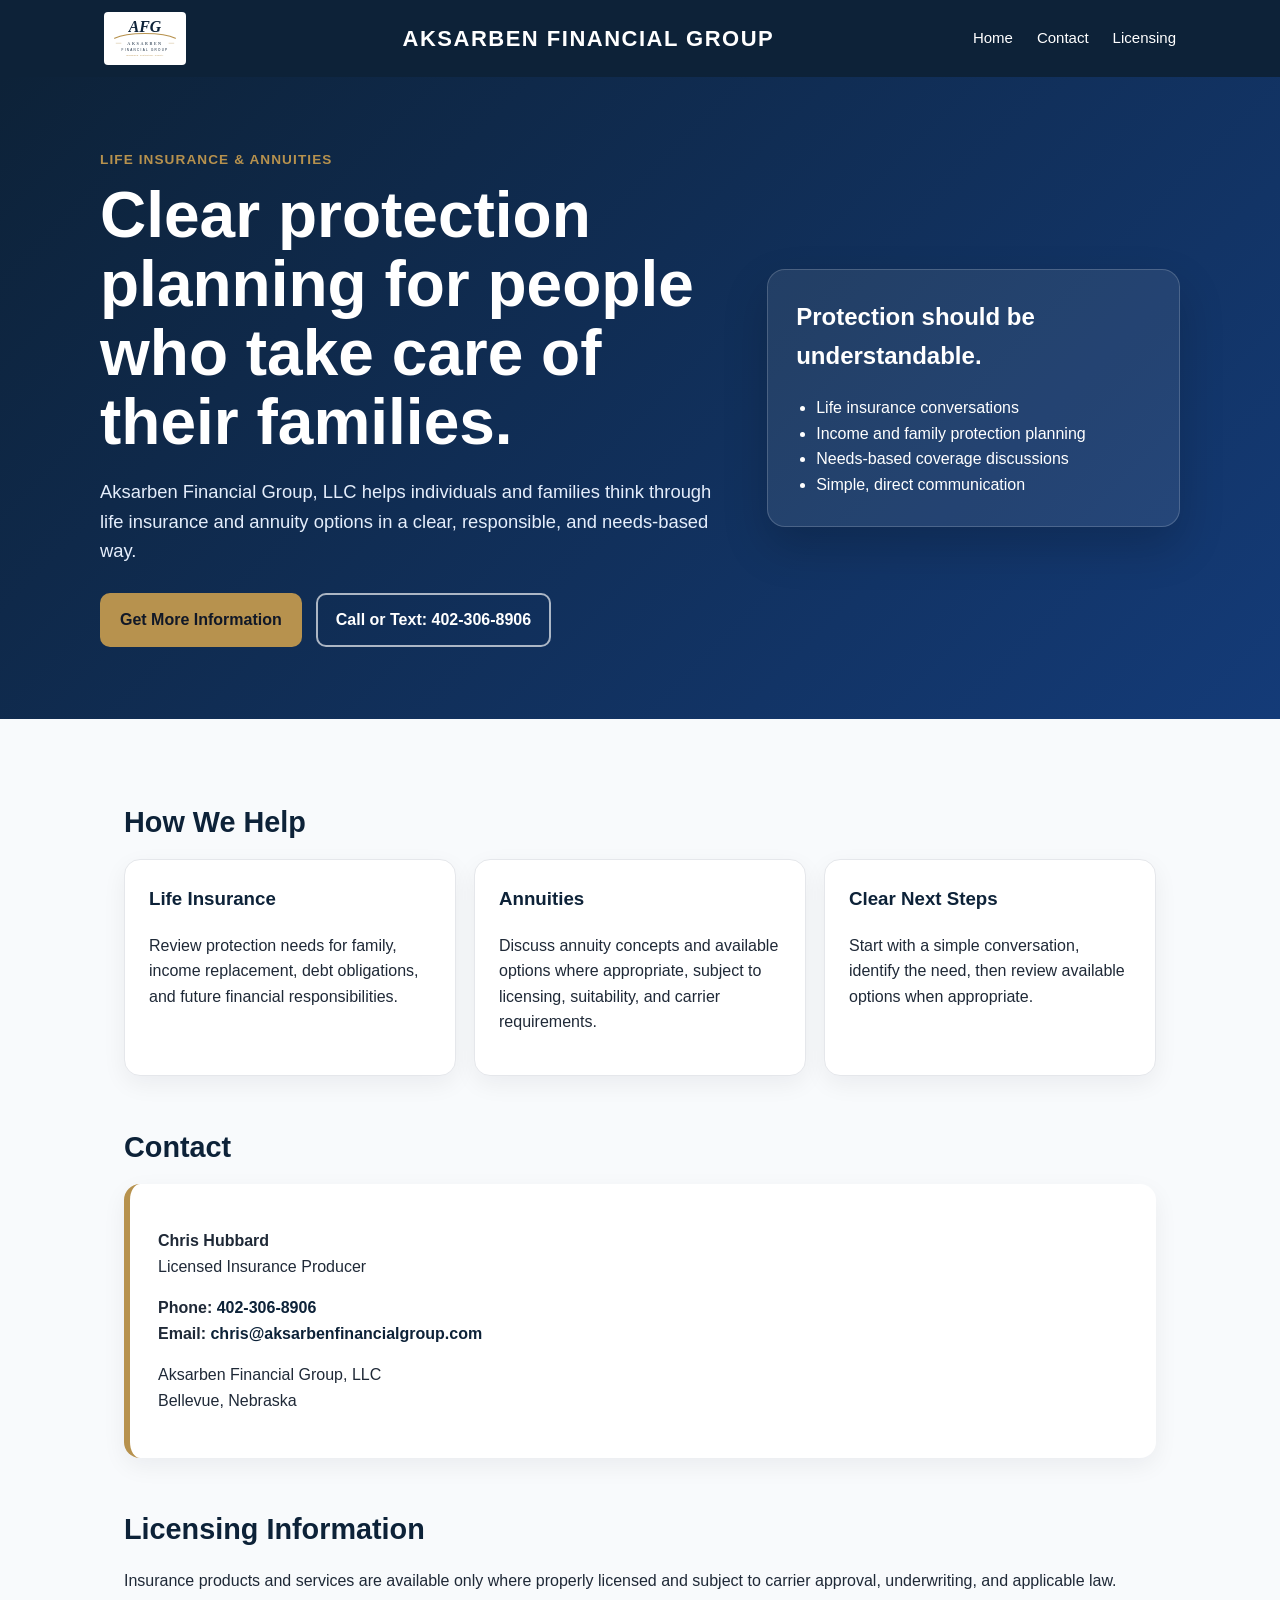
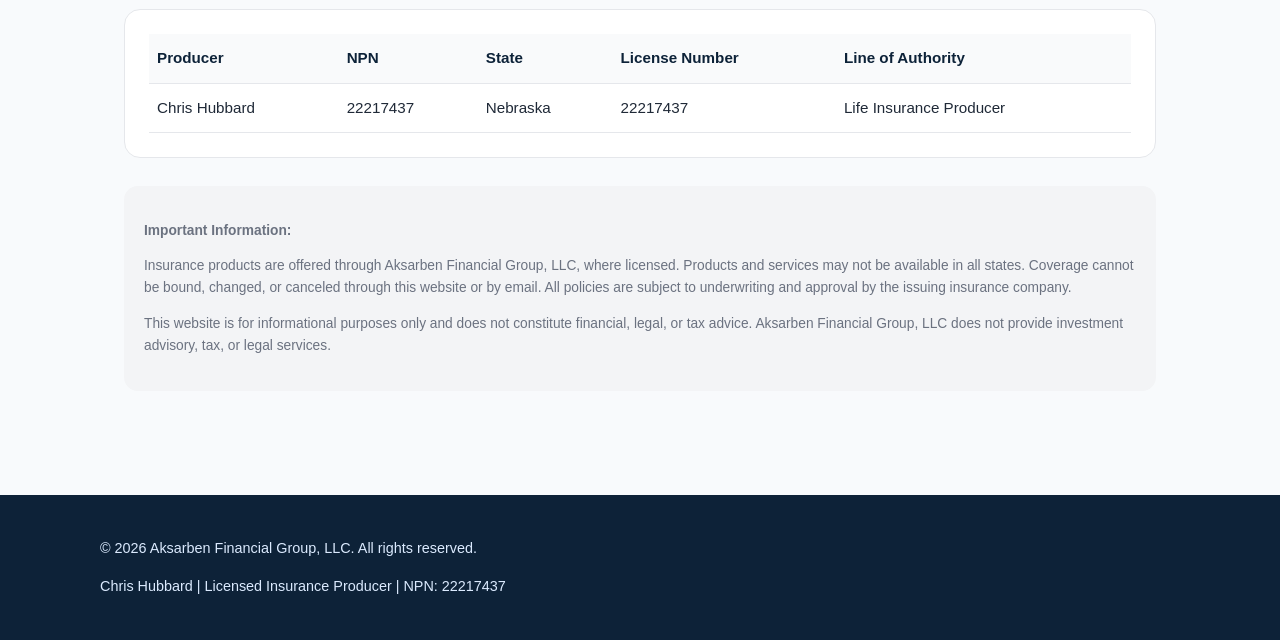
<file: index.html>
<!DOCTYPE html>
<html lang="en">
<head>
  <meta charset="UTF-8" />
  <meta name="viewport" content="width=device-width, initial-scale=1.0" />
  <meta name="description" content="Aksarben Financial Group, LLC provides life insurance and annuity protection planning with clear, responsible guidance." />
  <title>Aksarben Financial Group, LLC | Life Insurance & Annuities</title>
<link rel="icon" type="image/svg+xml" href="favicon.ico">
  <link rel="stylesheet" href="css/styles.css">
</head>

<body>
  <header class="top-bar">
  <div class="top-bar-inner">

    <a href="index.html" class="logo-link" aria-label="Aksarben Financial Group home">
      <img src="logo.svg" alt="Aksarben Financial Group logo" class="site-logo">
    </a>

    <div class="brand">AKSARBEN FINANCIAL GROUP</div>

    <nav class="nav-links" aria-label="Main navigation">
      <a href="index.html">Home</a>
      <a href="index.html#contact">Contact</a>
      <a href="index.html#licensing">Licensing</a>
    </nav>

  </div>
</header>

  <section class="hero">
    <div class="hero-inner">
      <div>
        <div class="eyebrow">Life Insurance & Annuities</div>
        <h1>Clear protection planning for people who take care of their families.</h1>
        <p>
          Aksarben Financial Group, LLC helps individuals and families think through life insurance and annuity options in a clear, responsible, and needs-based way.
        </p>
        <div class="button-row">
          <a class="btn btn-primary" href="cardscan.html">Get More Information</a>
          <a class="btn btn-secondary" href="tel:4023068906">Call or Text: 402-306-8906</a>
        </div>
      </div>

      <div class="hero-card" aria-label="Protection planning summary">
        <h2>Protection should be understandable.</h2>
        <ul>
          <li>Life insurance conversations</li>
          <li>Income and family protection planning</li>
          <li>Needs-based coverage discussions</li>
          <li>Simple, direct communication</li>
        </ul>
      </div>
    </div>
  </section>

  <main>
    <section id="services" class="section">
      <h2>How We Help</h2>
      <div class="grid">
        <div class="card">
          <h3>Life Insurance</h3>
          <p>
            Review protection needs for family, income replacement, debt obligations, and future financial responsibilities.
          </p>
        </div>
        <div class="card">
          <h3>Annuities</h3>
          <p>
            Discuss annuity concepts and available options where appropriate, subject to licensing, suitability, and carrier requirements.
          </p>
        </div>
        <div class="card">
          <h3>Clear Next Steps</h3>
          <p>
            Start with a simple conversation, identify the need, then review available options when appropriate.
          </p>
        </div>
      </div>
    </section>

    <section id="contact" class="section">
      <h2>Contact</h2>
      <div class="contact-panel">
        <p><strong>Chris Hubbard</strong><br />Licensed Insurance Producer</p>
        <p>
          <strong>Phone:</strong> <a href="tel:4023068906">402-306-8906</a><br />
          <strong>Email:</strong> <a href="mailto:chris@aksarbenfinancialgroup.com">chris@aksarbenfinancialgroup.com</a>
        </p>
        <p>
          Aksarben Financial Group, LLC<br />
          Bellevue, Nebraska
        </p>
      </div>
    </section>

    <section id="licensing" class="section">
      <h2>Licensing Information</h2>
      <p>
        Insurance products and services are available only where properly licensed and subject to carrier approval, underwriting, and applicable law.
      </p>

      <div class="license-box">
        <table aria-label="Insurance licensing information">
          <thead>
            <tr>
              <th>Producer</th>
              <th>NPN</th>
              <th>State</th>
              <th>License Number</th>
              <th>Line of Authority</th>
            </tr>
          </thead>
          <tbody>
            <tr>
              <td>Chris Hubbard</td>
              <td>22217437</td>
              <td>Nebraska</td>
              <td>22217437</td>
              <td>Life Insurance Producer</td>
            </tr>

            <!--
              ADD FUTURE STATE LICENSES HERE

              Copy/paste this block inside <tbody> and update the values:

              <tr>
                <td>Chris Hubbard</td>
                <td>22217437</td>
                <td>STATE NAME</td>
                <td>STATE LICENSE NUMBER</td>
                <td>Life Insurance Producer</td>
              </tr>

              Notes:
              - Only add a state after the license is active/approved.
              - Use the state-specific license number if different from your NPN.
              - If Aksarben Financial Group, LLC later receives a separate business entity/agency license, add a separate section below this table for business entity licensing.
            -->
          </tbody>
        </table>
      </div>

      <div class="disclaimer">
        <p><strong>Important Information:</strong></p>
        <p>
          Insurance products are offered through Aksarben Financial Group, LLC, where licensed. Products and services may not be available in all states. Coverage cannot be bound, changed, or canceled through this website or by email. All policies are subject to underwriting and approval by the issuing insurance company.
        </p>
        <p>
          This website is for informational purposes only and does not constitute financial, legal, or tax advice. Aksarben Financial Group, LLC does not provide investment advisory, tax, or legal services.
        </p>
      </div>
    </section>
  </main>

  <footer>
    <div class="footer-inner">
      <p>
        © 2026 Aksarben Financial Group, LLC. All rights reserved.
      </p>
      <p>
        Chris Hubbard | Licensed Insurance Producer | NPN: 22217437
      </p>
    </div>
  </footer>
</body>
</html>
</file>
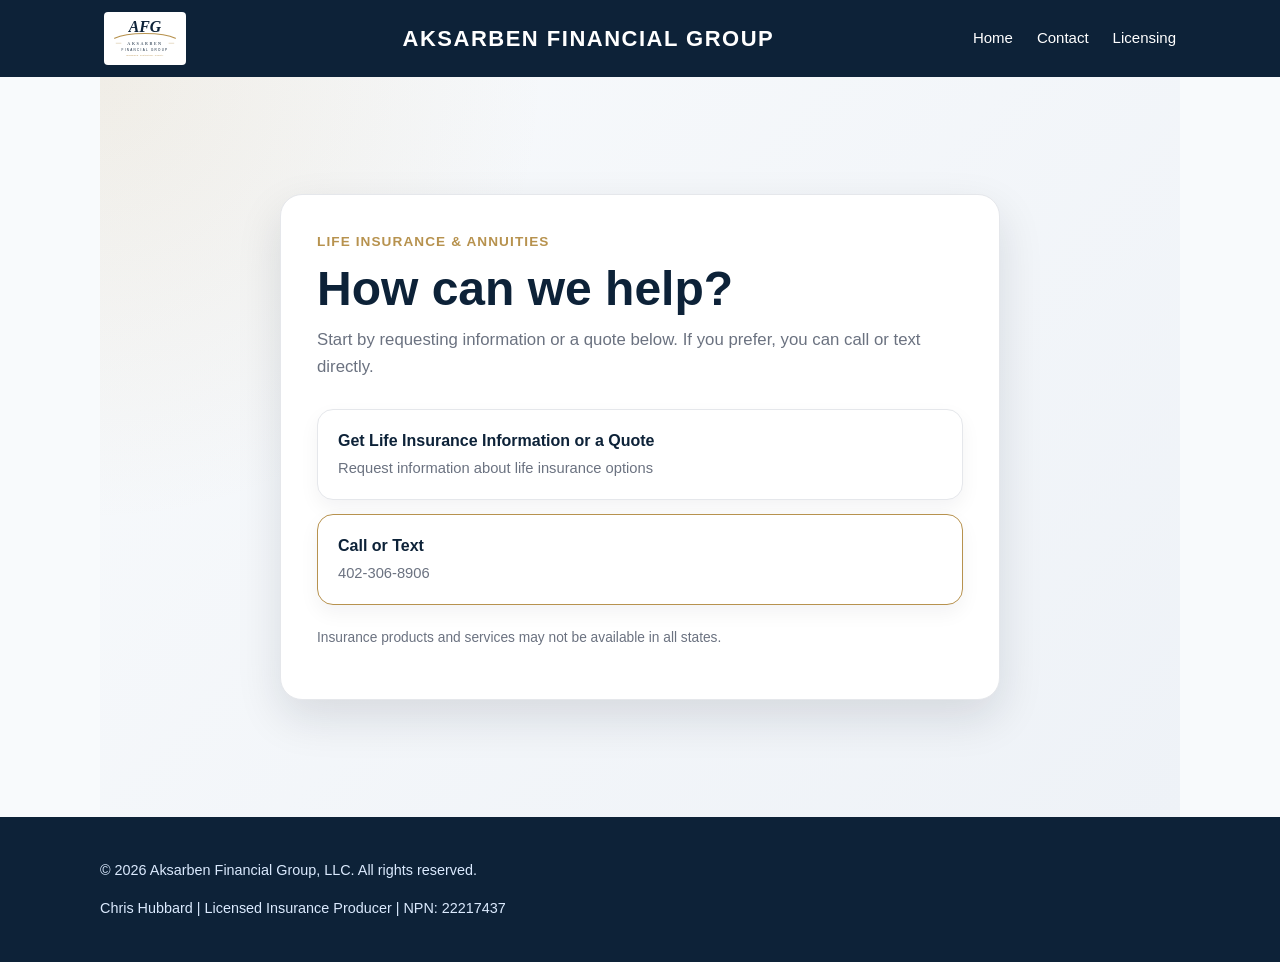
<file: cardscan.html>
<!DOCTYPE html>
<html lang="en">
<head>
  <meta charset="UTF-8" />
  <meta name="viewport" content="width=device-width, initial-scale=1.0" />

  <meta name="description" content="Connect with Aksarben Financial Group, LLC for life insurance and annuity information." />

  <title>Connect | Aksarben Financial Group, LLC</title>
<link rel="icon" type="image/svg+xml" href="favicon.svg">
  <link rel="stylesheet" href="css/styles.css" />
</head>

<body>
  <header class="top-bar">
  <div class="top-bar-inner">

    <a href="index.html" class="logo-link" aria-label="Aksarben Financial Group home">
      <img src="logo.svg" alt="Aksarben Financial Group logo" class="site-logo">
    </a>

    <div class="brand">AKSARBEN FINANCIAL GROUP</div>

    <nav class="nav-links" aria-label="Main navigation">
      <a href="index.html">Home</a>
      <a href="index.html#contact">Contact</a>
      <a href="index.html#licensing">Licensing</a>
    </nav>

  </div>
</header>

  <main class="scan-page">
    <section class="scan-card" aria-labelledby="scan-title">
      <div class="eyebrow">Life Insurance & Annuities</div>

      <h1 id="scan-title">How can we help?</h1>

      <p class="scan-intro">
        Start by requesting information or a quote below. If you prefer, you can call or text directly.
      </p>

      <div class="scan-actions">
	  <!---
        <a class="scan-button scan-button-primary" href="https://forms.cloud.microsoft/r/FBvqbu8382" target="_blank" rel="noopener">
          Get Started / Contact
          <span>General questions or request more information</span>
        </a>
		--->

        <a class="scan-button" href="https://forms.cloud.microsoft/r/qTcnYpyQWf" target="_blank" rel="noopener">
          Get Life Insurance Information or a Quote
          <span>Request information about life insurance options</span>
        </a>

<!---
        <a class="scan-button" href="https://forms.cloud.microsoft/r/kkmqrJYsVf" target="_blank" rel="noopener">
          Lead Capture Form
          <span>Basic intake for follow-up</span>
        </a>
		--->

        <a class="scan-button scan-button-secondary" href="tel:4023068906">
          Call or Text
          <span>402-306-8906</span>
        </a>
      </div>

      <p class="scan-note">
        Insurance products and services may not be available in all states.
      </p>
    </section>
  </main>

  <footer>
    <div class="footer-inner">
      <p>
        © 2026 Aksarben Financial Group, LLC. All rights reserved.
      </p>
      <p>
        Chris Hubbard | Licensed Insurance Producer | NPN: 22217437
      </p>
    </div>
  </footer>
</body>
</html>
</file>
<file: css/styles.css>
:root {
  --navy: #0D2238;
  --navy-soft: #143B78;
  --gold: #B7924E;
  --text: #1f2937;
  --muted: #6b7280;
  --bg: #f8fafc;
  --white: #ffffff;
  --border: #e5e7eb;
}

* {
  box-sizing: border-box;
}

body {
  margin: 0;
  font-family: Arial, Helvetica, sans-serif;
  color: var(--text);
  background: var(--bg);
  line-height: 1.6;
}

a {
  color: var(--navy);
  text-decoration: none;
  font-weight: 600;
}

a:hover {
  text-decoration: underline;
}

/* Header / Top Bar */

.top-bar {
  background: var(--navy);
  color: var(--white);
  padding: 12px 0;
}

.top-bar-inner {
  max-width: 1120px;
  margin: 0 auto;
  padding: 0 24px;
  display: grid;
  grid-template-columns: 100px 1fr auto;
  align-items: center;
  gap: 24px;
}

.logo-link {
  display: flex;
  align-items: center;
}

.site-logo {
  width: 82px;
  height: auto;
  display: block;
  background: var(--white);
  padding: 4px;
  border-radius: 4px;
}

.brand {
  color: var(--white);
  font-size: 22px;
  font-weight: 800;
  letter-spacing: 1.5px;
  text-align: center;
  white-space: nowrap;
}

.nav-links {
  display: flex;
  gap: 24px;
  align-items: center;
}

.nav-links a {
  color: var(--white);
  text-decoration: none;
  font-size: 15px;
  font-weight: 500;
}

.nav-links a:hover {
  color: var(--gold);
  text-decoration: none;
}

/* Hero */

.hero {
  background: linear-gradient(135deg, var(--navy), var(--navy-soft));
  color: var(--white);
  padding: 72px 24px;
}

.hero-inner {
  max-width: 1080px;
  margin: 0 auto;
  display: grid;
  grid-template-columns: 1.5fr 1fr;
  gap: 48px;
  align-items: center;
}

.eyebrow {
  color: var(--gold);
  font-weight: 700;
  letter-spacing: 0.08em;
  text-transform: uppercase;
  font-size: 0.85rem;
  margin-bottom: 10px;
}

h1 {
  font-size: clamp(2.1rem, 5vw, 4rem);
  line-height: 1.08;
  margin: 0 0 20px;
}

.hero p {
  font-size: 1.15rem;
  max-width: 650px;
  margin: 0 0 28px;
  color: #e5eefc;
}

.button-row {
  display: flex;
  gap: 14px;
  flex-wrap: wrap;
}

.btn {
  display: inline-block;
  padding: 12px 18px;
  border-radius: 10px;
  font-weight: 700;
  text-align: center;
  border: 2px solid transparent;
}

.btn-primary {
  background: var(--gold);
  color: #111827;
}

.btn-secondary {
  border-color: rgba(255, 255, 255, 0.65);
  color: var(--white);
}

.hero-card {
  background: rgba(255, 255, 255, 0.08);
  border: 1px solid rgba(255, 255, 255, 0.18);
  border-radius: 18px;
  padding: 28px;
  box-shadow: 0 20px 45px rgba(0, 0, 0, 0.18);
}

.hero-card h2 {
  margin-top: 0;
  color: var(--white);
}

.hero-card ul {
  padding-left: 20px;
  margin-bottom: 0;
}

/* Main Layout */

main {
  max-width: 1080px;
  margin: 0 auto;
  padding: 56px 24px;
}

.section {
  margin-bottom: 48px;
}

.section h2 {
  color: var(--navy);
  font-size: 1.8rem;
  margin-bottom: 14px;
}

.grid {
  display: grid;
  grid-template-columns: repeat(3, 1fr);
  gap: 18px;
}

.card {
  background: var(--white);
  border: 1px solid var(--border);
  border-radius: 16px;
  padding: 24px;
  box-shadow: 0 8px 24px rgba(15, 23, 42, 0.06);
}

.card h3 {
  margin-top: 0;
  color: var(--navy);
}

.contact-panel {
  background: var(--white);
  border-left: 6px solid var(--gold);
  border-radius: 16px;
  padding: 28px;
  box-shadow: 0 8px 24px rgba(15, 23, 42, 0.06);
}

.license-box {
  background: var(--white);
  border: 1px solid var(--border);
  border-radius: 16px;
  padding: 24px;
  overflow-x: auto;
}

/* Tables */

table {
  width: 100%;
  border-collapse: collapse;
  font-size: 0.95rem;
}

th,
td {
  text-align: left;
  border-bottom: 1px solid var(--border);
  padding: 12px 8px;
  vertical-align: top;
}

th {
  color: var(--navy);
  font-weight: 800;
  background: #f9fafb;
}

/* Disclaimer */

.disclaimer {
  font-size: 0.86rem;
  color: var(--muted);
  background: #f3f4f6;
  border-radius: 14px;
  padding: 20px;
  margin-top: 28px;
}

/* Footer */

footer {
  background: var(--navy);
  color: var(--white);
  padding: 28px 24px;
  font-size: 0.9rem;
}

.footer-inner {
  max-width: 1080px;
  margin: 0 auto;
  color: #dbeafe;
}

.footer-inner a {
  color: var(--white);
}

/* Card Scan / Intake Router Page */

.scan-page {
  min-height: calc(100vh - 160px);
  display: flex;
  align-items: center;
  justify-content: center;
  padding: 56px 24px;
  background:
    radial-gradient(circle at top left, rgba(183, 146, 78, 0.12), transparent 34%),
    linear-gradient(135deg, #f8fafc, #eef2f7);
}

.scan-card {
  width: 100%;
  max-width: 720px;
  background: var(--white);
  border: 1px solid var(--border);
  border-radius: 22px;
  padding: 36px;
  box-shadow: 0 18px 45px rgba(15, 23, 42, 0.12);
}

.scan-card h1 {
  color: var(--navy);
  font-size: clamp(2rem, 5vw, 3rem);
  margin: 0 0 12px;
}

.scan-intro {
  color: var(--muted);
  font-size: 1.05rem;
  margin: 0 0 28px;
}

.scan-actions {
  display: grid;
  gap: 14px;
}

.scan-button {
  display: block;
  padding: 18px 20px;
  border: 1px solid var(--border);
  border-radius: 16px;
  background: var(--white);
  color: var(--navy);
  font-weight: 800;
  text-decoration: none;
  box-shadow: 0 8px 20px rgba(15, 23, 42, 0.05);
  transition: transform 0.15s ease, box-shadow 0.15s ease;
}

.scan-button span {
  display: block;
  color: var(--muted);
  font-size: 0.92rem;
  font-weight: 500;
  margin-top: 4px;
}

.scan-button:hover {
  text-decoration: none;
  transform: translateY(-1px);
  box-shadow: 0 12px 26px rgba(15, 23, 42, 0.09);
}

.scan-button-primary {
  background: var(--navy);
  color: var(--white);
  border-color: var(--navy);
}

.scan-button-primary span {
  color: #dbeafe;
}

.scan-button-secondary {
  border-color: var(--gold);
}

.scan-note {
  margin-top: 22px;
  color: var(--muted);
  font-size: 0.86rem;
}

/* Responsive */

@media (max-width: 800px) {
  .top-bar-inner {
    grid-template-columns: auto 1fr;
    gap: 14px;
  }

  .site-logo {
    width: 72px;
  }

  .brand {
    font-size: 17px;
    text-align: left;
    white-space: normal;
  }

  .nav-links {
    grid-column: 1 / -1;
    justify-content: center;
    gap: 20px;
  }

  .hero-inner,
  .grid {
    grid-template-columns: 1fr;
  }

  .hero {
    padding: 56px 20px;
  }
}

@media (max-width: 640px) {
  .scan-card {
    padding: 28px 22px;
  }
}
</file>
